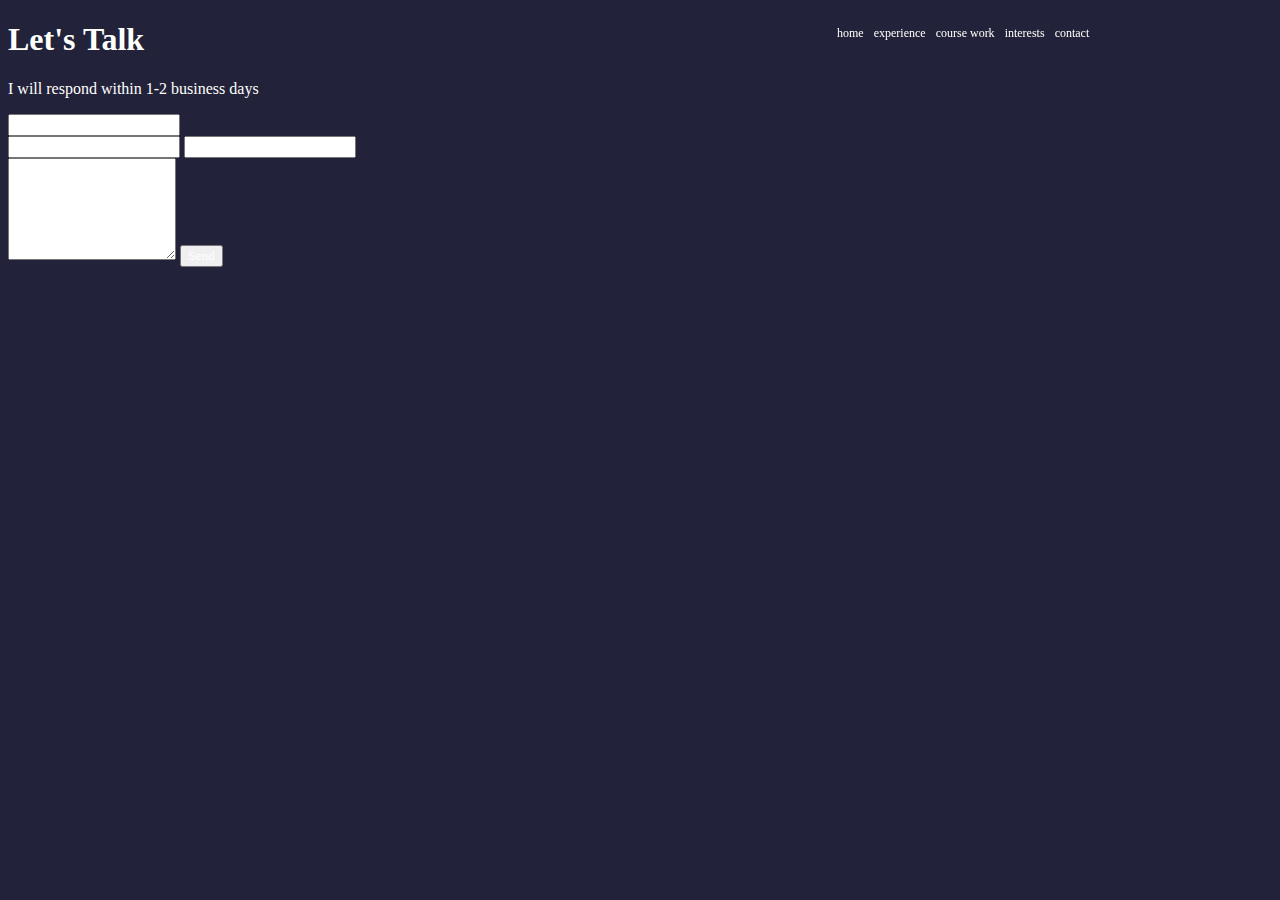
<file: contact/contact.html>
<!DOCTYPE html>
<html lang="en">
<meta charset="UTF-8">
<title>Contact</title>
<meta name="viewport" content="width=device-width,initial-scale=1">
<link rel="stylesheet" href="../stylesheet.css">
<style>
</style>
<script src=""></script>


	<!--- Code above this line will not be displayed on the browser --> 

	<body>
		<header>
			<nav>
				<a href="../index.html">home</a>
				<a href="../experience/experience.html">experience</a>
				<a href="../courseWork/courseWork.html">course work</a>
				<a href="../interests/interests.html">interests</a>
				<a href="contact.html">contact</a>

			</nav>
		</header>
		<main>
            <h1>Let's Talk</h1>
            <p>I will respond within 1-2 business days</p>
			<form action="mailto:qvle4@wisc.edu">
				<input type="email" name="Contact-Email" size="20"><br>
				<input type="text"  name="Contact-First">
				<input type="text" name="Contact-Last"><br>
				<textarea name="Contact-Message" rows="6″ cols="20″>
				</textarea>
				<button type="submit" value="Submit" value="reset">Send</button>

			</form>
          
		</main>
		<footer>

		</footer>

	</body>

</html>
</file>
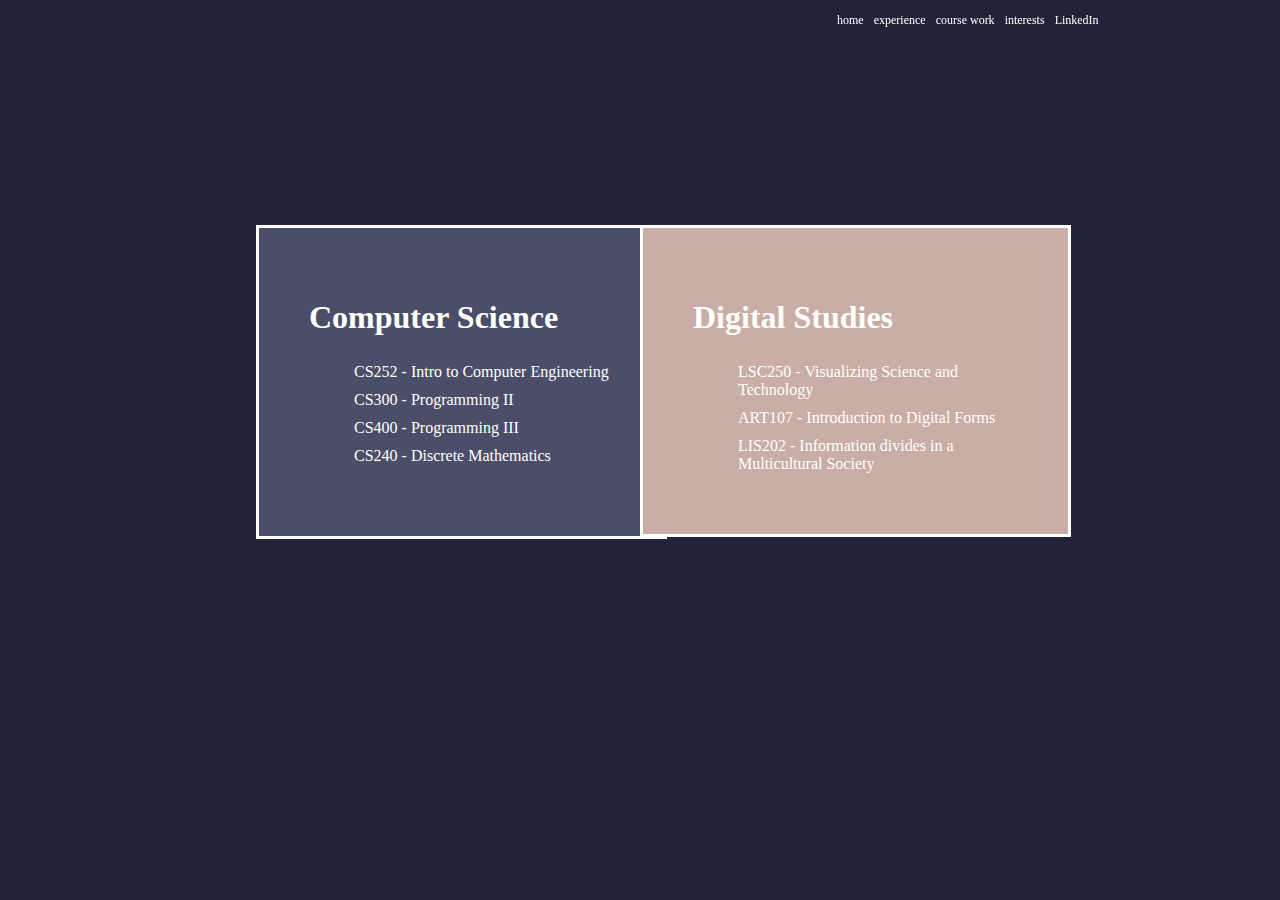
<file: courseWork/courseWork.html>
<!DOCTYPE html>
<html lang="en">
<meta charset="UTF-8">
<title>Quynh-Anh's Personal Website - Course work Page</title>
<meta name="viewport" content="width=device-width,initial-scale=1">
<link rel="stylesheet" href="../stylesheet.css">
<style>
</style>


	<!--- Code above this line will not be displayed on the browser --> 

	<body>
		<header>
			<nav>
				<a href="../index.html">home</a>
				<a href="../experience/experience.html">experience</a>
				<a href="courseWork.html">course work</a>
				<a href="../interests/interests.html">interests</a>
				<a href="https://www.linkedin.com/in/quynhanhvl/" >LinkedIn</a>

			</nav>
		</header>
		<main>
			<div class="csWork">
				<h1>Computer Science </h1>
				<ul>
					<li>CS252 - Intro to Computer Engineering </li>
					<li>CS300 - Programming II</li>
					<li>CS400 - Programming III </li>
					<li>CS240 - Discrete Mathematics</li>
				</ul>
			</div>
			<div class="dsWork">
				<h1>Digital Studies</h1>
				<ul>
					<li>LSC250 - Visualizing Science and Technology</li>
					<li>ART107 - Introduction to Digital Forms</li>
					<li>LIS202 - Information divides in a Multicultural Society</li>
				</ul>
			</div>
          
		</main>
		<footer>

		</footer>

	</body>

</html>
</file>
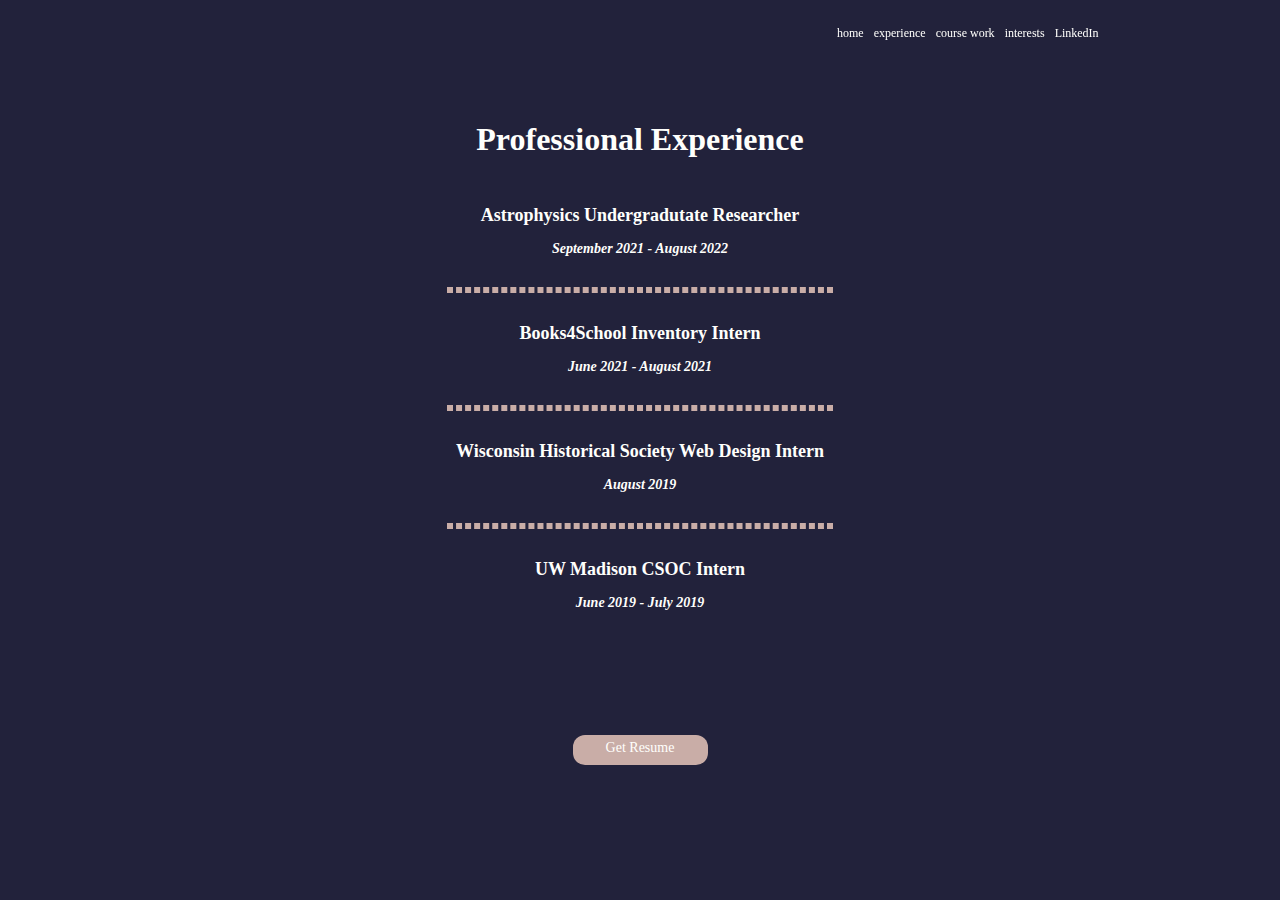
<file: experience/experience.html>
<!DOCTYPE html>
<html lang="en">
<meta charset="UTF-8">
<title>Quynh-Anh's Personal Website - Experience Page</title>
<meta name="viewport" content="width=device-width,initial-scale=1">
<link rel="stylesheet" href="../stylesheet.css">
<style>
</style>


	<!--- Code above this line will not be displayed on the browser --> 

	<body>
		<header>
			<nav>
				<a href="../index.html">home</a>
				<a href="experience.html">experience</a>
				<a href="../courseWork/courseWork.html">course work</a>
				<a href="../interests/interests.html">interests</a>
				<a href="https://www.linkedin.com/in/quynhanhvl/" >LinkedIn</a>

			</nav>
		</header>
		<main>
            <h1 id="experienceTitle">Professional Experience</h1>

			<div class="experience1">
                <h2>Astrophysics Undergradutate Researcher</h2>
                <h3>September 2021 - August 2022</h3>
				<hr>
                <h2>Books4School Inventory Intern</h2>
                <h3>June 2021 - August 2021</h3>
				<hr>
				<h2>Wisconsin Historical Society Web Design Intern</h2>
				<h3>August 2019</h3>
				<hr>
				<h2>UW Madison CSOC Intern</h2>
				<h3>June 2019 - July 2019</h3>
			</div>
			<a href="../Le_resume_web.pdf" download="Le_Resume" id="resumeButton" style="background-color: #C9ADA7; ">Get Resume</a>
		</main>
		<footer>

		</footer>

	</body>

</html>
</file>
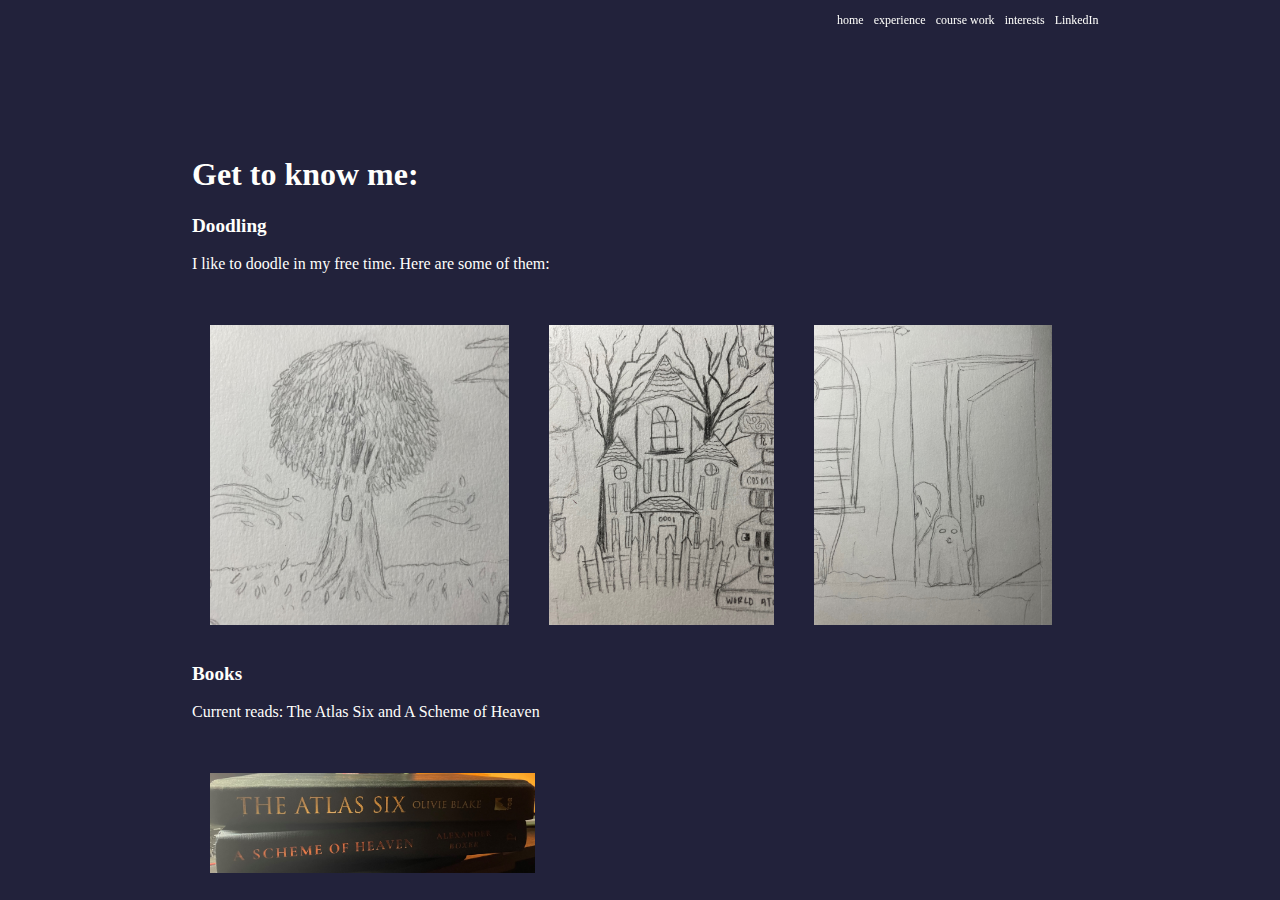
<file: interests/interests.html>
<!DOCTYPE html>
<html lang="en">
<meta charset="UTF-8">
<title>Quynh-Anh's Personal Website - Interests Page</title>
<meta name="viewport" content="width=device-width,initial-scale=1">
<link rel="stylesheet" href="../stylesheet.css">
<style>
</style>


	<!--- Code above this line will not be displayed on the browser --> 

	<body>
		<header>
			<nav>
				<a href="../index.html">home</a>
				<a href="../experience/experience.html">experience</a>
				<a href="../courseWork/courseWork.html">course work</a>
				<a href="interests.html">interests</a>
				<a href="https://www.linkedin.com/in/quynhanhvl/">LinkedIn</a>
			</nav>
		</header>
		<main class="interests">
            <h1>Get to know me: </h1>
			<dl class="descList">
				<dt style="font-size: larger;"><b>Doodling</b></dt>
					<dd>I like to doodle in my free time. Here are some of them:</dd>
			</dl>
			<img src="../tree.jpg" alt="A doodle of a tree" id="tree" style="height: 300px;">
			<img src="../house.jpg" alt="A doodle of a haunted house" id="house" style="height: 300px;">
			<img src="../twoGhosts.jpg" alt="a sketch of two ghosts in a doorway" id="twoGhosts" style="height: 300px;">
			<dl class="descList">
				<dt style="font-size: larger;"><b>Books</b></dt>
					<dd>Current reads: The Atlas Six and A Scheme of Heaven</dd>
			</dl>
			<img src="../bookstack.jpg" alt="A stack of my current reads" id="bookstack" style="height: 100px;">
		</main>
		<footer>

		</footer>

	</body>

</html>
</file>
<file: stylesheet.css>
/*#22223B*/
/*#4A4E69*/
/*#FFFFFC*/
/*#C9ADA7*/
/*#F2E9E4*/

*{
	color: #FFFFFC;
	font-family:Georgia, 'Times New Roman', Times, serif ;

}

nav {
	text-align: left;
	position: fixed;
	left: 65%;
	text-decoration: solid;
	color: #FFFFFC;
	font-size: 12px;
	display: flex;

}

a {
	text-decoration:solid;
	padding: 5px;
}
a:hover{
	color: #C9ADA7;
	text-decoration-line: underline;
}
ul{
	list-style-type: none;
}
body {
	background-color:#22223B;
	overflow-y: auto;
	
}
footer{
	height: 300px;
}

/*index page format*/
#portrait{
	float: left;
	position: fixed;
	top: 30%;
	left: 20%;
}
#indexText {
	color: #FFFFFC;
	position: fixed;
	top: 40%;
	left: 43%;
	
}

/*Experience page format*/
#experienceTitle{
	position: relative;
	text-align: center;
	top: 100px;
}
.experience1{
	position: relative;
	text-align: center;
	top: 125px;
}
.experience1 h3 {
	font-style: italic;
	font-size: 14px;

}
.experience1 h2 {
	font-size: 18px;

}
#resumeButton{
  text-align: center;
  display: inline-block;
  font-size: 14px;
  border-radius: 12px;
  border-style: none;
  margin: auto;
  position: absolute;
  top: 600px;
  left: 0;
  bottom: 0;
  right: 0;
  height: 20px;
  width: 125px;

}
hr {
	width: 30%;
	margin: auto;
	margin-top: 30px;
	margin-bottom: 30px;
	border: 3px dashed #C9ADA7;
}

/*Course work page format*/

.csWork {
	position: fixed;
	top: 25%;
	left: 20%;
	padding:50px;
	background-color: #4a4e69;
	border-style: solid;
}
.dsWork {
	position: fixed;
	top: 25%;
	left: 50%;
	box-sizing: content-box;
	width: 325px;
	height: 206px;
	padding:50px;
	background-color: #C9ADA7;
	border-style: solid;
}
.csWork li{
	padding: 5px;
}
.dsWork li{
	padding: 5px;
}

/*interests page format*/
.interests{
	position:absolute;
	top: 15%;
	left: 15%;
	box-sizing: content-box;
	width: 900px;
}
.descList dd{
	margin:0;
	padding: 2% 2% 2% 0%;
	
}

.interests img{
	padding: 2%;
}
</file>
